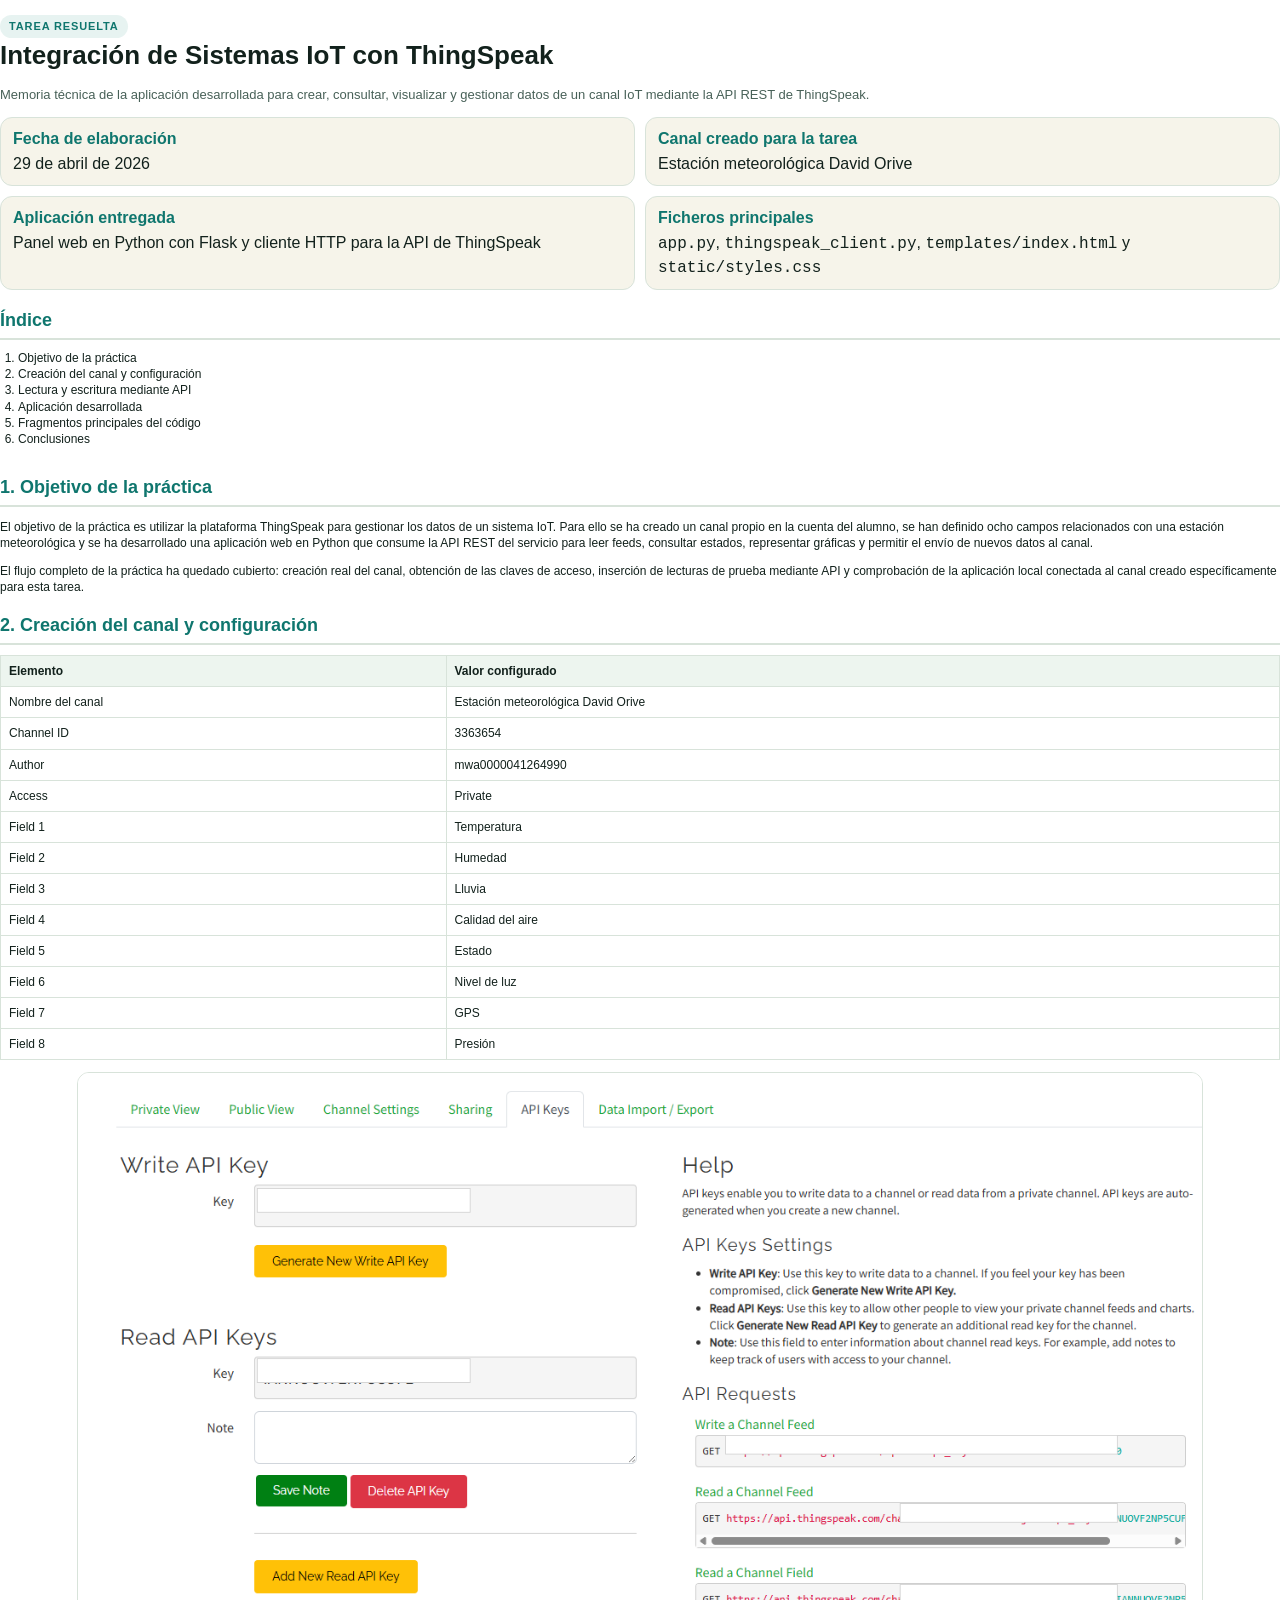
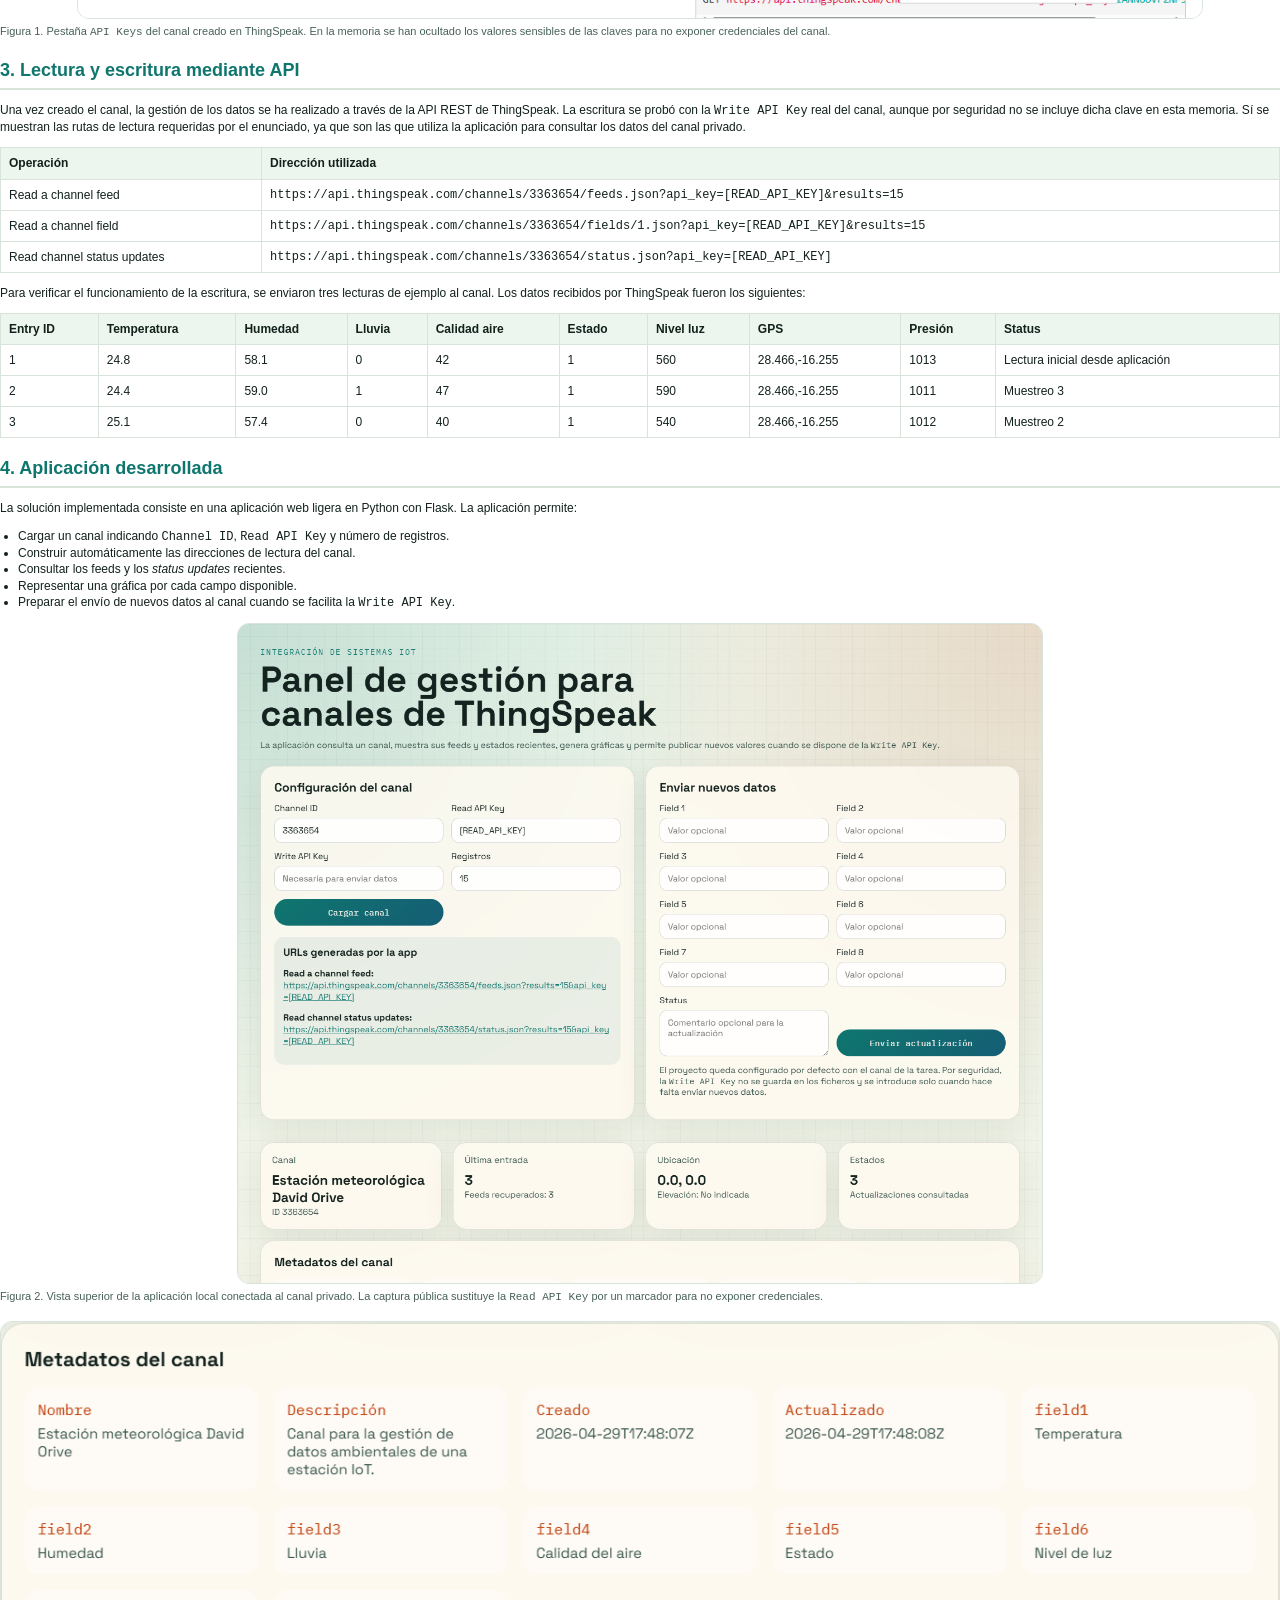
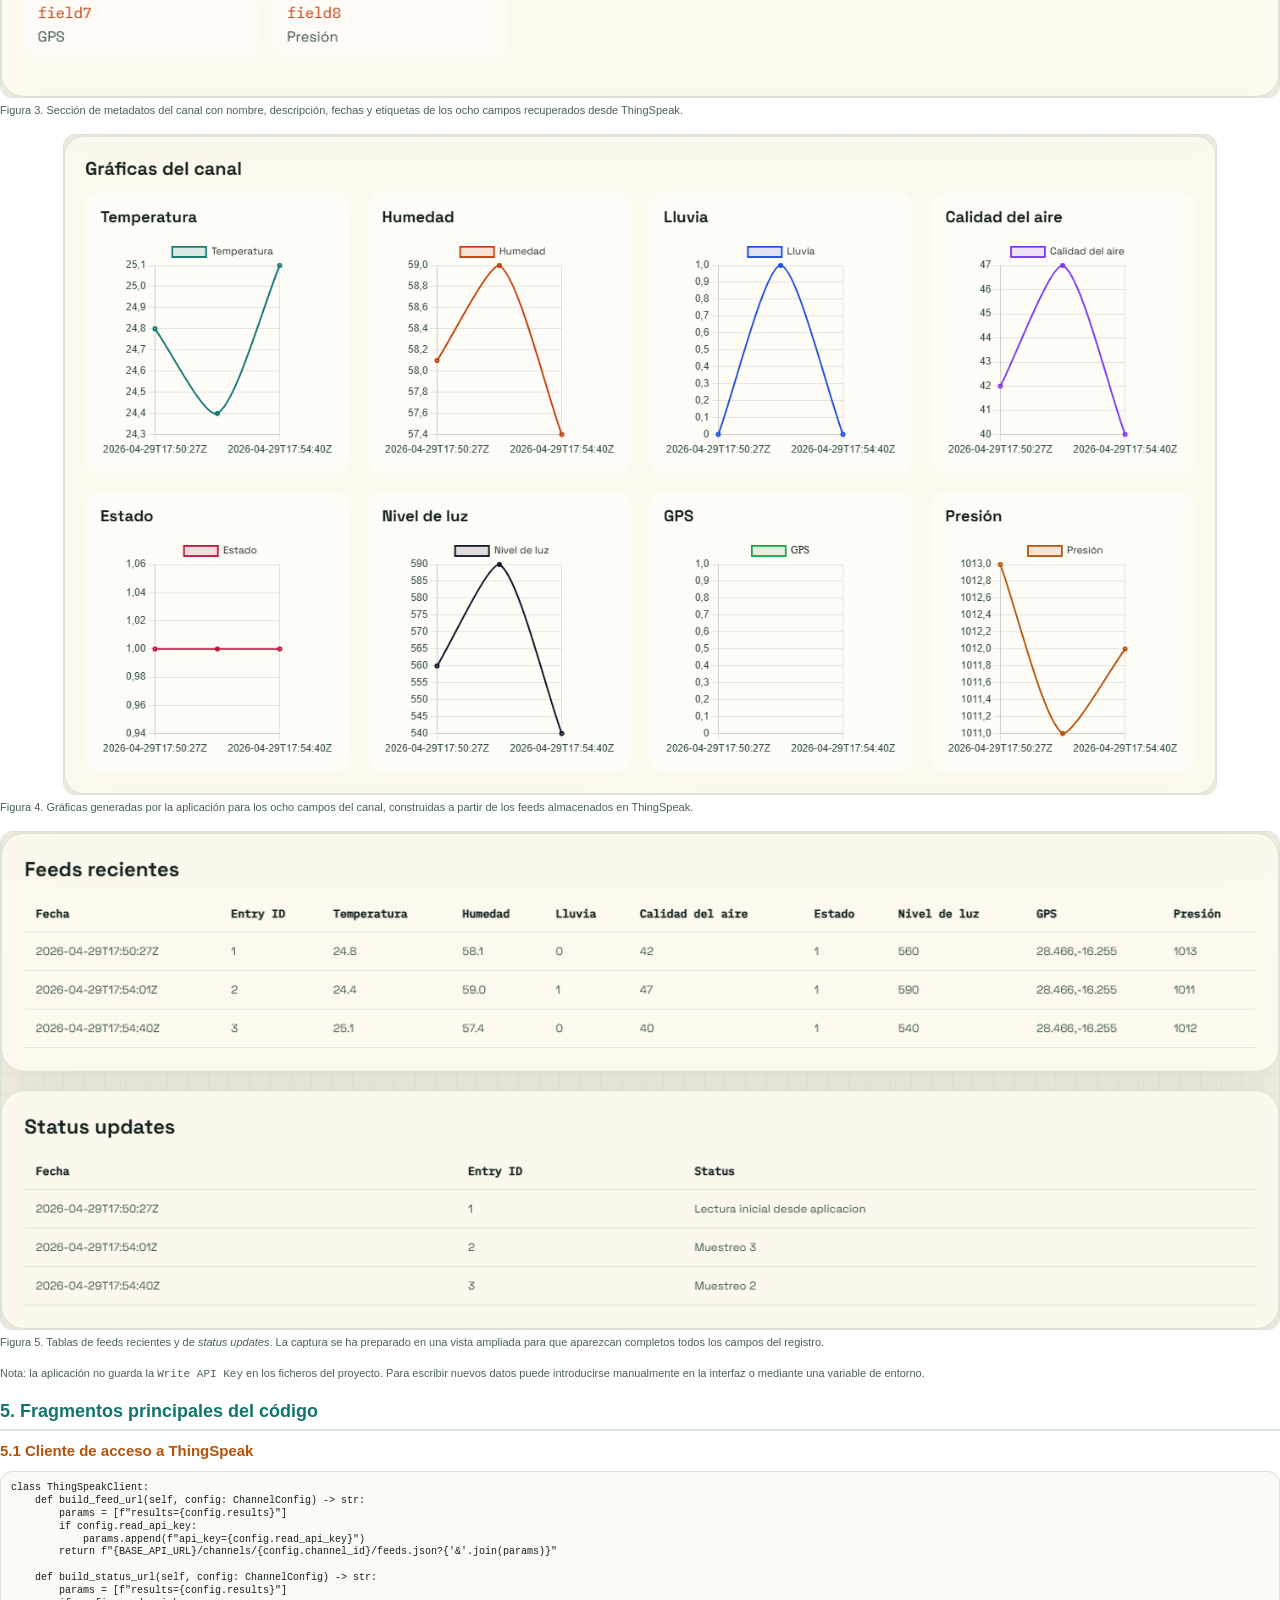
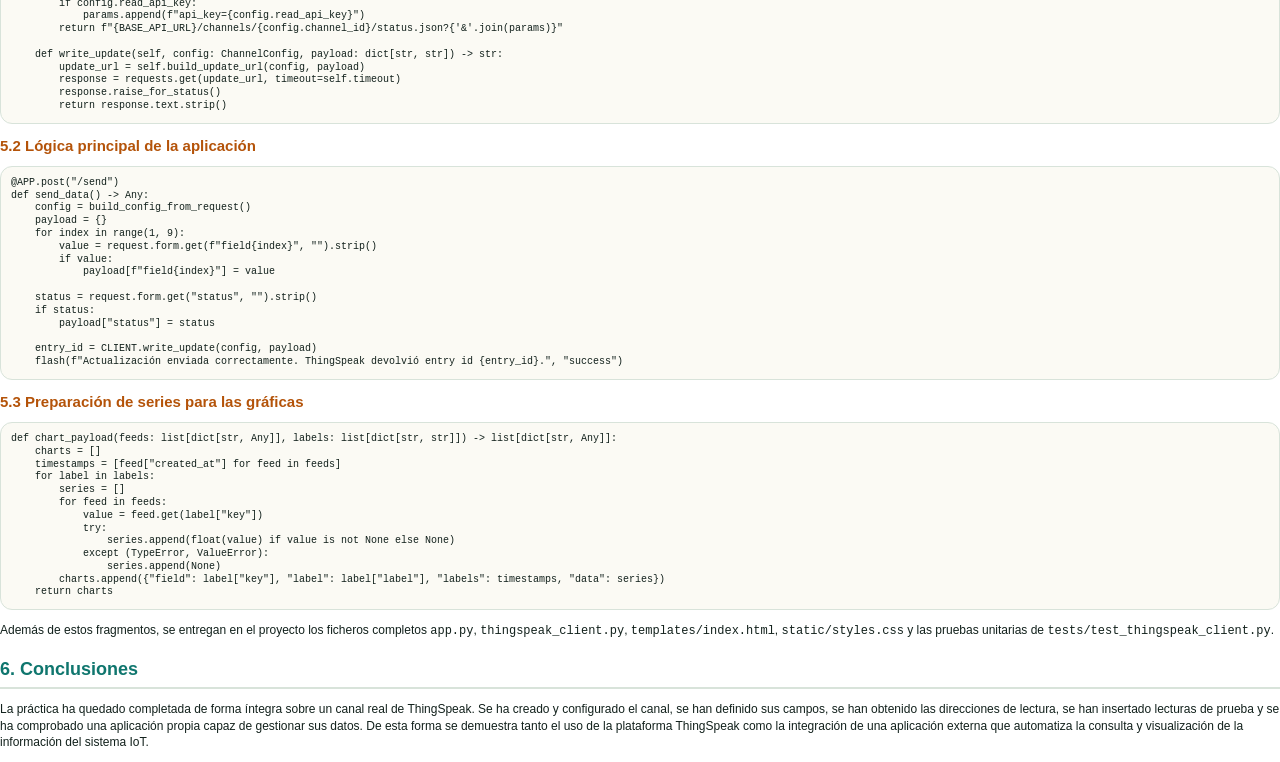
<file: report/memoria_iot_thingspeak.html>
<!doctype html>
<html lang="es">
  <head>
    <meta charset="utf-8">
    <title>Memoria - Integraci&oacute;n de Sistemas IoT</title>
    <style>
      @page {
        size: A4;
        margin: 1.1cm;
      }

      :root {
        --ink: #12211c;
        --muted: #486158;
        --accent: #0f766e;
        --accent-2: #b45309;
        --line: #d8e3da;
        --panel: #f6f4ea;
      }

      * {
        box-sizing: border-box;
      }

      body {
        margin: 0;
        color: var(--ink);
        font-family: "Segoe UI", Tahoma, sans-serif;
        line-height: 1.34;
        background: #fff;
      }

      h1,
      h2,
      h3 {
        margin: 0 0 10px;
      }

      h1 {
        font-size: 26px;
      }

      h2 {
        margin-top: 18px;
        padding-bottom: 6px;
        border-bottom: 2px solid var(--line);
        color: var(--accent);
        font-size: 18px;
      }

      h3 {
        font-size: 15px;
        color: var(--accent-2);
      }

      p,
      li,
      td,
      th {
        font-size: 12px;
      }

      .cover {
        padding: 14px 0 10px;
      }

      .tag {
        display: inline-block;
        padding: 4px 9px;
        border-radius: 999px;
        background: #e7f3f1;
        color: var(--accent);
        font-size: 11px;
        font-weight: 700;
        letter-spacing: 0.08em;
        text-transform: uppercase;
      }

      .subtitle {
        color: var(--muted);
        font-size: 13px;
      }

      .info-grid {
        display: grid;
        grid-template-columns: 1fr 1fr;
        gap: 10px;
        margin-top: 14px;
      }

      .card {
        padding: 10px 12px;
        border: 1px solid var(--line);
        border-radius: 12px;
        background: var(--panel);
      }

      .card strong {
        display: block;
        margin-bottom: 4px;
        color: var(--accent);
      }

      .index {
        margin: 8px 0 0;
        padding-left: 18px;
      }

      .small {
        color: var(--muted);
        font-size: 11px;
      }

      .mono {
        font-family: Consolas, "Courier New", monospace;
        word-break: break-word;
      }

      table {
        width: 100%;
        border-collapse: collapse;
        margin-top: 10px;
      }

      th,
      td {
        padding: 7px 8px;
        border: 1px solid var(--line);
        text-align: left;
        vertical-align: top;
      }

      th {
        background: #edf5ef;
      }

      .figure {
        margin: 12px 0 16px;
        page-break-inside: avoid;
      }

      .figure img {
        display: block;
        width: auto;
        max-width: 88%;
        max-height: 175mm;
        margin: 0 auto;
        border: 1px solid var(--line);
        border-radius: 12px;
      }

      .figure.wide img {
        max-width: 100%;
      }

      .caption {
        margin-top: 5px;
        color: var(--muted);
        font-size: 11px;
      }

      pre {
        margin: 8px 0 12px;
        padding: 10px;
        overflow: hidden;
        border: 1px solid var(--line);
        border-radius: 12px;
        background: #fbfaf4;
        font-size: 10px;
        line-height: 1.28;
        white-space: pre-wrap;
      }

      ul,
      ol {
        margin: 8px 0 0;
        padding-left: 18px;
      }

      .page-break {
        page-break-before: always;
      }
    </style>
  </head>
  <body>
    <section class="cover">
      <span class="tag">Tarea resuelta</span>
      <h1>Integraci&oacute;n de Sistemas IoT con ThingSpeak</h1>
      <p class="subtitle">
        Memoria t&eacute;cnica de la aplicaci&oacute;n desarrollada para crear, consultar, visualizar y gestionar datos
        de un canal IoT mediante la API REST de ThingSpeak.
      </p>

      <div class="info-grid">
        <div class="card">
          <strong>Fecha de elaboraci&oacute;n</strong>
          29 de abril de 2026
        </div>
        <div class="card">
          <strong>Canal creado para la tarea</strong>
          Estación meteorológica David Orive
        </div>
        <div class="card">
          <strong>Aplicaci&oacute;n entregada</strong>
          Panel web en Python con Flask y cliente HTTP para la API de ThingSpeak
        </div>
        <div class="card">
          <strong>Ficheros principales</strong>
          <span class="mono">app.py</span>, <span class="mono">thingspeak_client.py</span>,
          <span class="mono">templates/index.html</span> y <span class="mono">static/styles.css</span>
        </div>
      </div>

      <h2>&Iacute;ndice</h2>
      <ol class="index">
        <li>Objetivo de la pr&aacute;ctica</li>
        <li>Creaci&oacute;n del canal y configuraci&oacute;n</li>
        <li>Lectura y escritura mediante API</li>
        <li>Aplicaci&oacute;n desarrollada</li>
        <li>Fragmentos principales del c&oacute;digo</li>
        <li>Conclusiones</li>
      </ol>
    </section>

    <h2>1. Objetivo de la pr&aacute;ctica</h2>
    <p>
      El objetivo de la pr&aacute;ctica es utilizar la plataforma ThingSpeak para gestionar los datos de un sistema
      IoT. Para ello se ha creado un canal propio en la cuenta del alumno, se han definido ocho campos
      relacionados con una estaci&oacute;n meteorol&oacute;gica y se ha desarrollado una aplicaci&oacute;n web en Python que
      consume la API REST del servicio para leer feeds, consultar estados, representar gr&aacute;ficas y permitir el
      env&iacute;o de nuevos datos al canal.
    </p>
    <p>
      El flujo completo de la pr&aacute;ctica ha quedado cubierto: creaci&oacute;n real del canal, obtenci&oacute;n de las claves de
      acceso, inserci&oacute;n de lecturas de prueba mediante API y comprobaci&oacute;n de la aplicaci&oacute;n local conectada al
      canal creado espec&iacute;ficamente para esta tarea.
    </p>

    <h2>2. Creaci&oacute;n del canal y configuraci&oacute;n</h2>
    <table>
      <thead>
        <tr>
          <th>Elemento</th>
          <th>Valor configurado</th>
        </tr>
      </thead>
      <tbody>
        <tr>
          <td>Nombre del canal</td>
          <td>Estación meteorológica David Orive</td>
        </tr>
        <tr>
          <td>Channel ID</td>
          <td>3363654</td>
        </tr>
        <tr>
          <td>Author</td>
          <td>mwa0000041264990</td>
        </tr>
        <tr>
          <td>Access</td>
          <td>Private</td>
        </tr>
        <tr>
          <td>Field 1</td>
          <td>Temperatura</td>
        </tr>
        <tr>
          <td>Field 2</td>
          <td>Humedad</td>
        </tr>
        <tr>
          <td>Field 3</td>
          <td>Lluvia</td>
        </tr>
        <tr>
          <td>Field 4</td>
          <td>Calidad del aire</td>
        </tr>
        <tr>
          <td>Field 5</td>
          <td>Estado</td>
        </tr>
        <tr>
          <td>Field 6</td>
          <td>Nivel de luz</td>
        </tr>
        <tr>
          <td>Field 7</td>
          <td>GPS</td>
        </tr>
        <tr>
          <td>Field 8</td>
          <td>Presión</td>
        </tr>
      </tbody>
    </table>

    <div class="figure">
      <img src="assets/api_keys_redacted.png" alt="Pesta&ntilde;a API Keys del canal creado en ThingSpeak">
      <div class="caption">
        Figura 1. Pesta&ntilde;a <span class="mono">API Keys</span> del canal creado en ThingSpeak. En la memoria
        se han ocultado los valores sensibles de las claves para no exponer credenciales del canal.
      </div>
    </div>

    <h2>3. Lectura y escritura mediante API</h2>
    <p>
      Una vez creado el canal, la gesti&oacute;n de los datos se ha realizado a trav&eacute;s de la API REST de ThingSpeak.
      La escritura se prob&oacute; con la <span class="mono">Write API Key</span> real del canal, aunque por seguridad no
      se incluye dicha clave en esta memoria. S&iacute; se muestran las rutas de lectura requeridas por el enunciado,
      ya que son las que utiliza la aplicaci&oacute;n para consultar los datos del canal privado.
    </p>

    <table>
      <thead>
        <tr>
          <th>Operaci&oacute;n</th>
          <th>Direcci&oacute;n utilizada</th>
        </tr>
      </thead>
      <tbody>
        <tr>
          <td>Read a channel feed</td>
          <td class="mono">https://api.thingspeak.com/channels/3363654/feeds.json?api_key=[READ_API_KEY]&amp;results=15</td>
        </tr>
        <tr>
          <td>Read a channel field</td>
          <td class="mono">https://api.thingspeak.com/channels/3363654/fields/1.json?api_key=[READ_API_KEY]&amp;results=15</td>
        </tr>
        <tr>
          <td>Read channel status updates</td>
          <td class="mono">https://api.thingspeak.com/channels/3363654/status.json?api_key=[READ_API_KEY]</td>
        </tr>
      </tbody>
    </table>

    <p>
      Para verificar el funcionamiento de la escritura, se enviaron tres lecturas de ejemplo al canal. Los datos
      recibidos por ThingSpeak fueron los siguientes:
    </p>

    <table>
      <thead>
        <tr>
          <th>Entry ID</th>
          <th>Temperatura</th>
          <th>Humedad</th>
          <th>Lluvia</th>
          <th>Calidad aire</th>
          <th>Estado</th>
          <th>Nivel luz</th>
          <th>GPS</th>
          <th>Presión</th>
          <th>Status</th>
        </tr>
      </thead>
      <tbody>
        <tr>
          <td>1</td>
          <td>24.8</td>
          <td>58.1</td>
          <td>0</td>
          <td>42</td>
          <td>1</td>
          <td>560</td>
          <td>28.466,-16.255</td>
          <td>1013</td>
          <td>Lectura inicial desde aplicación</td>
        </tr>
        <tr>
          <td>2</td>
          <td>24.4</td>
          <td>59.0</td>
          <td>1</td>
          <td>47</td>
          <td>1</td>
          <td>590</td>
          <td>28.466,-16.255</td>
          <td>1011</td>
          <td>Muestreo 3</td>
        </tr>
        <tr>
          <td>3</td>
          <td>25.1</td>
          <td>57.4</td>
          <td>0</td>
          <td>40</td>
          <td>1</td>
          <td>540</td>
          <td>28.466,-16.255</td>
          <td>1012</td>
          <td>Muestreo 2</td>
        </tr>
      </tbody>
    </table>

    <h2>4. Aplicaci&oacute;n desarrollada</h2>
    <p>
      La soluci&oacute;n implementada consiste en una aplicaci&oacute;n web ligera en Python con Flask. La aplicaci&oacute;n permite:
    </p>
    <ul>
      <li>Cargar un canal indicando <span class="mono">Channel ID</span>, <span class="mono">Read API Key</span> y n&uacute;mero de registros.</li>
      <li>Construir autom&aacute;ticamente las direcciones de lectura del canal.</li>
      <li>Consultar los feeds y los <em>status updates</em> recientes.</li>
      <li>Representar una gr&aacute;fica por cada campo disponible.</li>
      <li>Preparar el env&iacute;o de nuevos datos al canal cuando se facilita la <span class="mono">Write API Key</span>.</li>
    </ul>

    <div class="page-break"></div>
    <div class="figure wide">
      <img src="assets/app_section_overview.png" alt="Vista superior de la aplicaci&oacute;n local">
      <div class="caption">
        Figura 2. Vista superior de la aplicaci&oacute;n local conectada al canal privado. La captura p&uacute;blica
        sustituye la <span class="mono">Read API Key</span> por un marcador para no exponer credenciales.
      </div>
    </div>

    <div class="figure wide">
      <img src="assets/app_section_metadata.png" alt="Metadatos del canal en la aplicaci&oacute;n">
      <div class="caption">
        Figura 3. Secci&oacute;n de metadatos del canal con nombre, descripci&oacute;n, fechas y etiquetas de los ocho campos
        recuperados desde ThingSpeak.
      </div>
    </div>

    <div class="figure wide">
      <img src="assets/app_section_charts.png" alt="Gr&aacute;ficas del canal en la aplicaci&oacute;n">
      <div class="caption">
        Figura 4. Gr&aacute;ficas generadas por la aplicaci&oacute;n para los ocho campos del canal, construidas a partir
        de los feeds almacenados en ThingSpeak.
      </div>
    </div>

    <div class="figure wide">
      <img src="assets/app_section_tables.png" alt="Tablas de feeds y estados en la aplicaci&oacute;n">
      <div class="caption">
        Figura 5. Tablas de feeds recientes y de <em>status updates</em>. La captura se ha preparado en una vista
        ampliada para que aparezcan completos todos los campos del registro.
      </div>
    </div>

    <p class="small">
      Nota: la aplicaci&oacute;n no guarda la <span class="mono">Write API Key</span> en los ficheros del proyecto. Para
      escribir nuevos datos puede introducirse manualmente en la interfaz o mediante una variable de entorno.
    </p>

    <h2>5. Fragmentos principales del c&oacute;digo</h2>
    <h3>5.1 Cliente de acceso a ThingSpeak</h3>
    <pre>class ThingSpeakClient:
    def build_feed_url(self, config: ChannelConfig) -> str:
        params = [f"results={config.results}"]
        if config.read_api_key:
            params.append(f"api_key={config.read_api_key}")
        return f"{BASE_API_URL}/channels/{config.channel_id}/feeds.json?{'&amp;'.join(params)}"

    def build_status_url(self, config: ChannelConfig) -> str:
        params = [f"results={config.results}"]
        if config.read_api_key:
            params.append(f"api_key={config.read_api_key}")
        return f"{BASE_API_URL}/channels/{config.channel_id}/status.json?{'&amp;'.join(params)}"

    def write_update(self, config: ChannelConfig, payload: dict[str, str]) -> str:
        update_url = self.build_update_url(config, payload)
        response = requests.get(update_url, timeout=self.timeout)
        response.raise_for_status()
        return response.text.strip()</pre>

    <h3>5.2 L&oacute;gica principal de la aplicaci&oacute;n</h3>
    <pre>@APP.post("/send")
def send_data() -> Any:
    config = build_config_from_request()
    payload = {}
    for index in range(1, 9):
        value = request.form.get(f"field{index}", "").strip()
        if value:
            payload[f"field{index}"] = value

    status = request.form.get("status", "").strip()
    if status:
        payload["status"] = status

    entry_id = CLIENT.write_update(config, payload)
    flash(f"Actualizaci&oacute;n enviada correctamente. ThingSpeak devolvi&oacute; entry id {entry_id}.", "success")</pre>

    <h3>5.3 Preparaci&oacute;n de series para las gr&aacute;ficas</h3>
    <pre>def chart_payload(feeds: list[dict[str, Any]], labels: list[dict[str, str]]) -> list[dict[str, Any]]:
    charts = []
    timestamps = [feed["created_at"] for feed in feeds]
    for label in labels:
        series = []
        for feed in feeds:
            value = feed.get(label["key"])
            try:
                series.append(float(value) if value is not None else None)
            except (TypeError, ValueError):
                series.append(None)
        charts.append({"field": label["key"], "label": label["label"], "labels": timestamps, "data": series})
    return charts</pre>

    <p>
      Adem&aacute;s de estos fragmentos, se entregan en el proyecto los ficheros completos
      <span class="mono">app.py</span>, <span class="mono">thingspeak_client.py</span>,
      <span class="mono">templates/index.html</span>, <span class="mono">static/styles.css</span> y
      las pruebas unitarias de <span class="mono">tests/test_thingspeak_client.py</span>.
    </p>

    <h2>6. Conclusiones</h2>
    <p>
      La pr&aacute;ctica ha quedado completada de forma &iacute;ntegra sobre un canal real de ThingSpeak. Se ha creado y
      configurado el canal, se han definido sus campos, se han obtenido las direcciones de lectura, se han
      insertado lecturas de prueba y se ha comprobado una aplicaci&oacute;n propia capaz de gestionar sus datos. De
      esta forma se demuestra tanto el uso de la plataforma ThingSpeak como la integraci&oacute;n de una aplicaci&oacute;n
      externa que automatiza la consulta y visualizaci&oacute;n de la informaci&oacute;n del sistema IoT.
    </p>
  </body>
</html>
</file>
